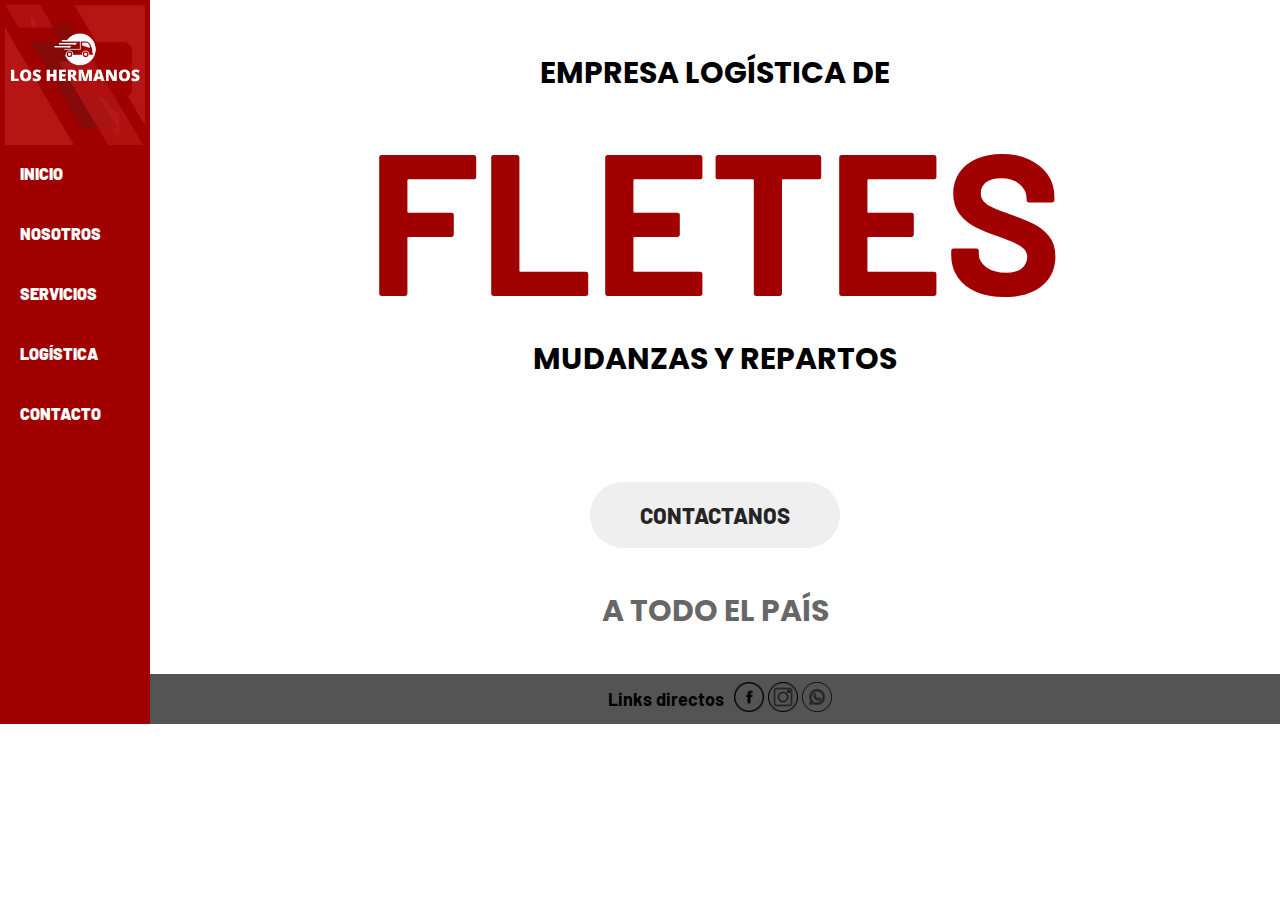
<file: index.html>
<!DOCTYPE html>
<html lang="es">
<head>
    <meta charset="UTF-8">
    <meta name="viewport" content="width=device-width, initial-scale=1.0">
    <title>Los Hermanos</title>
    <link rel="stylesheet" href="./css/style.css">
</head>
<body>
    <div class="gridIn">
        <header>
            <img src="./assets/img/logolh.png" alt="logoloshermanos">
            <nav>
                <ul>
                    <li><a href="#">INICIO</a></li>
                    <li><a href="./pages/nosotros.html">NOSOTROS</a></li>
                    <li><a href="./pages/servicios.html">SERVICIOS</a></li>
                    <li><a href="./pages/logistica.html">LOGÍSTICA</a></li>
                    <li><a href="./pages/contacto.html">CONTACTO</a></li>
                </ul>
            </nav>
        </header>
        <main>
                <section class="paginaPrincipal">
                    <h1>EMPRESA LOGÍSTICA DE</h1>
                    <h2>FLETES</h2>
                    <h3>MUDANZAS Y REPARTOS</h3>
                    <a class="boton" href="https://api.whatsapp.com/send?phone=543512684271&text=" target="_blank"><button class="boton">CONTACTANOS</button></a>
                    <h3 class="aTodoElPais">A TODO EL PAÍS</h3>
                </section>
        </main>
        <footer>
            <h3>Links directos</h3>
            <div>
                <a href="https://www.facebook.com/fletesymudanzasloshermanos" target="_blank"><img src="./assets/img/footer-face.png" alt="Logo facebook"></a>
                <a href="https://www.instagram.com/fletesloshermanoscba/" target="_blank"><img src="./assets/img/footer-insta.png" alt="Logo instagram"></a>
                <a href="https://api.whatsapp.com/send?phone=543512684271&text=" target="_blank"><img src="./assets/img/footer-wsp.png" alt="Logo whatsapp"></a>
            </div>
        </footer>
    </div>
    </body>

</html>
</file>
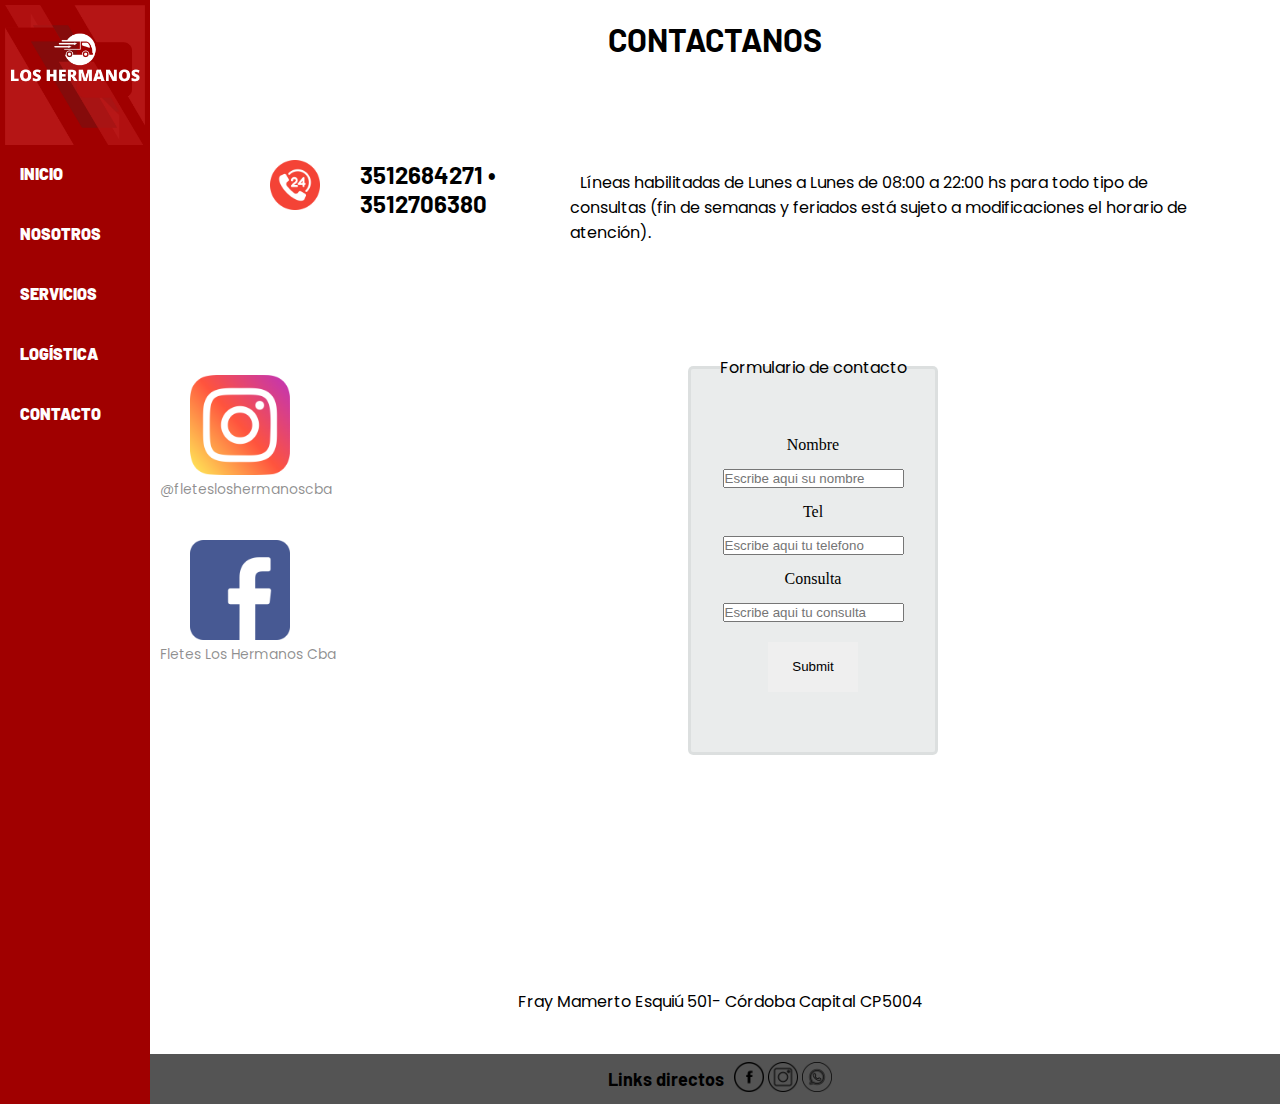
<file: pages/contacto.html>
<!DOCTYPE html>
<html lang="es">
<head>
    <meta charset="UTF-8">
    <meta name="viewport" content="width=device-width, initial-scale=1.0">
    <title>Los Hermanos</title>
    <link rel="stylesheet" href="../css/style.css">
</head>
<body>
    <div class="gridContac">
        <header>
            <img src="../assets/img/logolh.png" alt="logoloshermanos">
            <nav>
                <ul>
                    <li><a href="../index.html">INICIO</a></li>
                    <li><a href="../pages/nosotros.html">NOSOTROS</a></li>
                    <li><a href="../pages/servicios.html">SERVICIOS</a></li>
                    <li><a href="../pages/servicios.html">LOGÍSTICA</a></li>
                    <li><a href="#">CONTACTO</a></li>
                </ul>
            </nav>
        </header>
    <main class="maincontac">
        <H1 class="contacH1">CONTACTANOS</H1>
        <section class="telContacto">
            <div>
                <img src="../assets/img/24-horas.png" alt="imagendetelefono">
            </div>
            <div>
                <h2>3512684271 • 3512706380</h2>
            </div>
            <div>
                <p>Líneas habilitadas de Lunes a Lunes de 08:00 a 22:00 hs para todo tipo de consultas (fin de semanas y feriados está sujeto a modificaciones el horario de atención).</p>
            </div>
        </section>
        <section class="redes">
            <div>
                <figure>
                    <a href="https://www.instagram.com/fletesloshermanoscba/" target="_blank"><img src="../assets/img/instagram.png" alt="logo de instagram"></a>
                    <figcaption>@fletesloshermanoscba</figcaption>
                </figure>
            </div>
            <div>
                <figure>
                    <a href="https://www.facebook.com/fletesymudanzasloshermanos" target="_blank"><img src="../assets/img/facebook.png" alt="logo de facebook"></a>
                    <figcaption>Fletes Los Hermanos Cba</figcaption>
                </figure>
            </div>
        </section>
        <aside class="formulario">
            <form class="formu">
                <fieldset>
                    <legend>Formulario de contacto</legend>
                    <label for="nombre">Nombre</label>
                    <input type="text" id="nombre" placeholder="Escribe aqui su nombre" required>
                    <label for="numerodetel">Tel</label>
                    <input type="text" id="numerodetel" placeholder="Escribe aqui tu telefono" required>
                    <label for="consulta">Consulta</label>
                    <input type="text" id="consulta" placeholder="Escribe aqui tu consulta" required>
                    <input class="botonEnviar" type="submit">
                </fieldset>
            </form>
        </aside>
        <div class="mapa">
            <iframe src="https://www.google.com/maps/embed?pb=!1m18!1m12!1m3!1d3405.088281873186!2d-64.17437968485207!3d-31.411693681405687!2m3!1f0!2f0!3f0!3m2!1i1024!2i768!4f13.1!3m3!1m2!1s0x9432a29f8fd0f3ed%3A0xfbc570f7b34f6d85!2sFray%20Mamerto%20Esqui%C3%BA%20501%2C%20X5004AEK%20C%C3%B3rdoba!5e0!3m2!1ses-419!2sar!4v1690910436289!5m2!1ses-419!2sar" width="400" height="300" style="border:0;" allowfullscreen="" loading="lazy" referrerpolicy="no-referrer-when-downgrade"></iframe>
            <p>Fray Mamerto Esquiú 501- Córdoba Capital CP5004</p>
        </div>
    </main>
    <footer>
        <h3>Links directos</h3>
        <div>
            <a href="https://www.facebook.com/fletesymudanzasloshermanos" target="_blank"><img src="../assets/img/footer-face.png" alt="Logo facebook"></a>
            <a href="https://www.instagram.com/fletesloshermanoscba/" target="_blank"><img src="../assets/img/footer-insta.png" alt="Logo instagram"></a>
            <a href="https://api.whatsapp.com/send?phone=543512684271&text=" target="_blank"><img src="../assets/img/footer-wsp.png" alt="Logo whatsapp"></a>
        </div>
    </footer>
    </div>
</body>
</html>
</file>
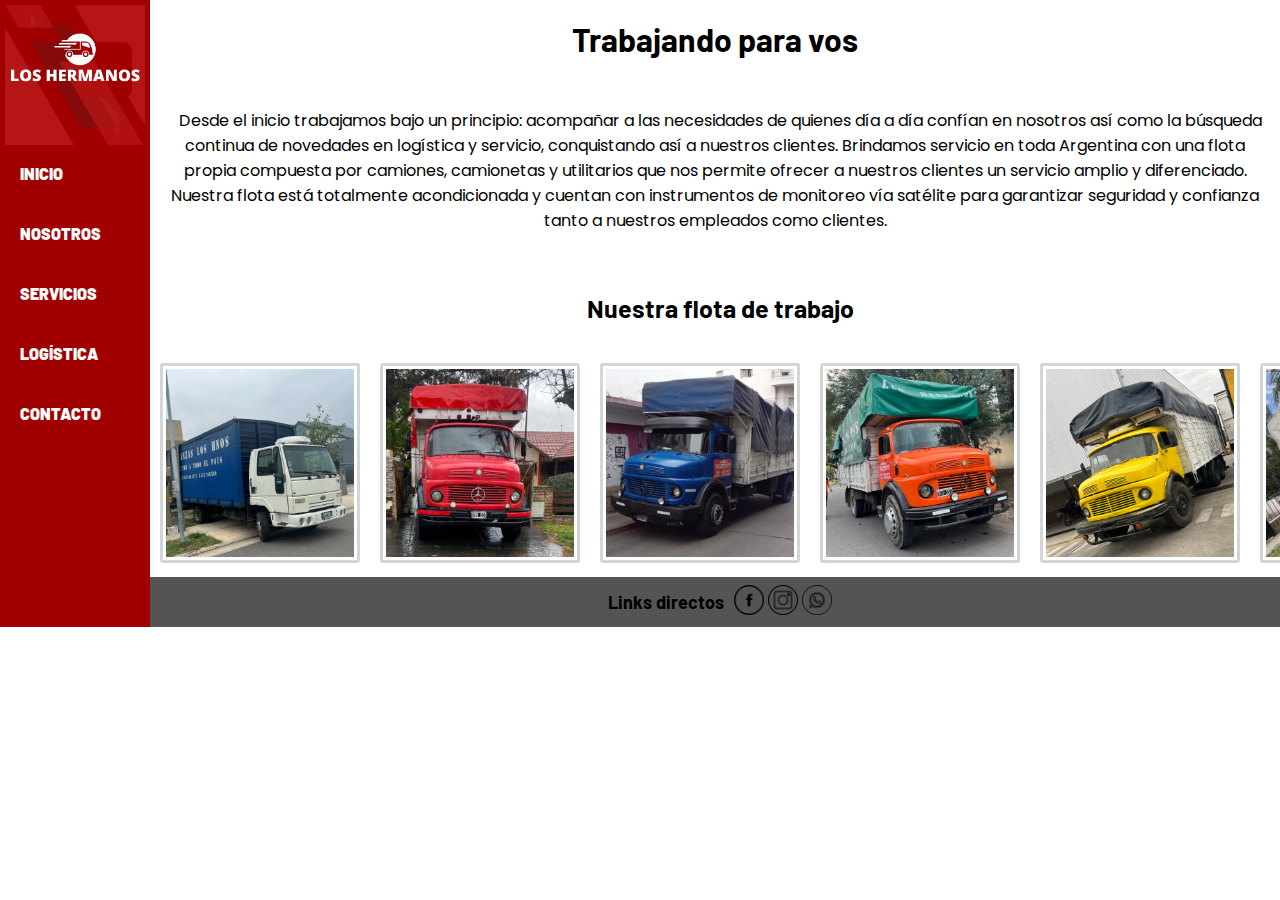
<file: pages/logistica.html>
<!DOCTYPE html>
<html lang="es">
<head>
    <meta charset="UTF-8">
    <meta name="viewport" content="width=device-width, initial-scale=1.0">
    <title>Los Hermanos</title>
    <link rel="stylesheet" href="../css/style.css">
</head>
<body>
    <div class="gridLogis">
        <header>
            <img src="../assets/img/logolh.png" alt="logoloshermanos">
            <nav>
                <ul>
                    <li><a href="../index.html">INICIO</a></li>
                    <li><a href="../pages/nosotros.html">NOSOTROS</a></li>
                    <li><a href="../pages/servicios.html">SERVICIOS</a></li>
                    <li><a href="#">LOGÍSTICA</a></li>
                    <li><a href="../pages/contacto.html">CONTACTO</a></li>
                </ul>
            </nav>
        </header>
    <main class="flota">
        <h1>Trabajando para vos</h1>
        <p>Desde el inicio trabajamos bajo un principio: acompañar a las necesidades de quienes día a día confían en nosotros así como la búsqueda continua de novedades en logística y servicio, conquistando así a nuestros clientes. Brindamos servicio en toda Argentina con una flota propia compuesta por camiones, camionetas y utilitarios que nos permite ofrecer a nuestros clientes un servicio amplio y diferenciado. Nuestra flota está totalmente acondicionada y cuentan con instrumentos de monitoreo vía satélite para garantizar seguridad y confianza tanto a nuestros empleados como clientes. </p>
        <h2>Nuestra flota de trabajo</h2>
        <div class="laFlota">
            <div>
                <img src="../assets/img/camionblanco.png" alt="camion blanco">
            </div>
            <div>
                <img src="../assets/img/camionrojo.png" alt="camion rojo">
            </div>
            <div>
                <img src="../assets/img/camionazul.png" alt="camion azul">
            </div>
            <div>
                <img src="../assets/img/camionnaran.png" alt="camion naranja">
            </div>
            <div>
                <img src="../assets/img/camionamarillo.png" alt="camion amarillo">
            </div>
            <div>
                <img src="../assets/img/f100celeste.png" alt="chata f100">
            </div>
            <div>
                <img src="../assets/img/f100dosc.png" alt="chata f100">
            </div>
            <div>
                <img src="../assets/img/fiorino.png" alt="chata fiorino">
            </div>
        </div>
    </main>
    <footer>
        <h3>Links directos</h3>
        <div>
            <a href="https://www.facebook.com/fletesymudanzasloshermanos" target="_blank"><img src="../assets/img/footer-face.png" alt="Logo facebook"></a>
            <a href="https://www.instagram.com/fletesloshermanoscba/" target="_blank"><img src="../assets/img/footer-insta.png" alt="Logo instagram"></a>
            <a href="https://api.whatsapp.com/send?phone=543512684271&text=" target="_blank"><img src="../assets/img/footer-wsp.png" alt="Logo whatsapp"></a>
        </div>
    </footer>
    </div>
</body>
</html>
</file>
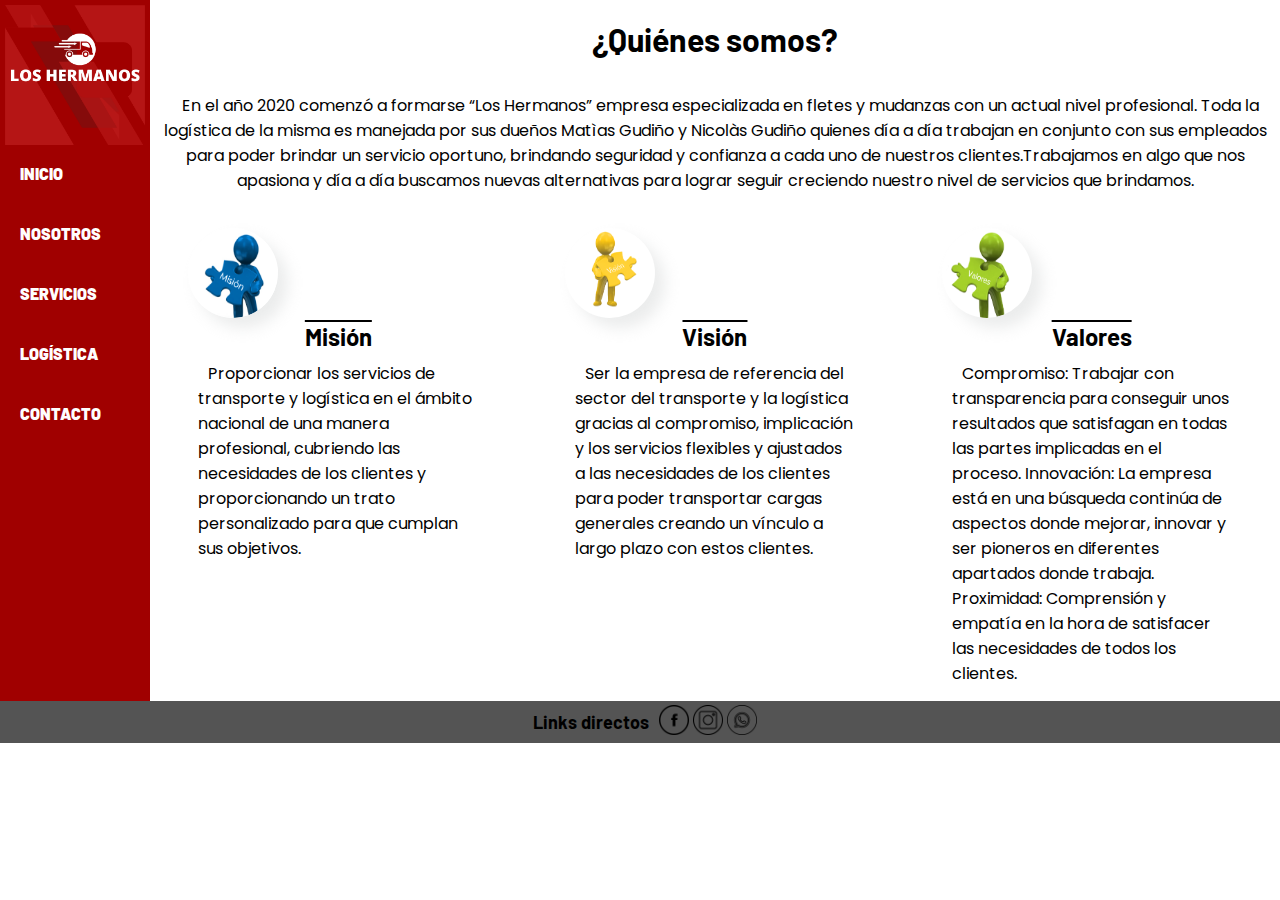
<file: pages/nosotros.html>
<!DOCTYPE html>
<html lang="es">
<head>
    <meta charset="UTF-8">
    <meta name="viewport" content="width=device-width, initial-scale=1.0">
    <title>Los Hermanos</title>
    <link rel="stylesheet" href="../css/style.css">
</head>
<body>
    <div class="gridNosotros">
        <header>
            <img src="../assets/img/logolh.png" alt="logoloshermanos">
            <nav>
                <ul>
                    <li><a href="../index.html">INICIO</a></li>
                    <li><a href="#">NOSOTROS</a></li>
                    <li><a href="../pages/nosotros.html">SERVICIOS</a></li>
                    <li><a href="../pages/logistica.html">LOGÍSTICA</a></li>
                    <li><a href="../pages/contacto.html">CONTACTO</a></li>
                </ul>
            </nav>
        </header>
    <main>
            <section class="nosotros1">
                <h1>¿Quiénes somos?</h1>
                <p>En el año 2020 comenzó a formarse “Los Hermanos” empresa especializada en fletes y mudanzas con un actual nivel profesional. Toda la logística de la misma es manejada por sus dueños Matìas Gudiño y Nicolàs Gudiño quienes día a día trabajan en conjunto con sus empleados para poder brindar un servicio oportuno, brindando seguridad y confianza a cada uno de nuestros clientes.Trabajamos en algo que nos apasiona y día a día buscamos nuevas alternativas para lograr seguir creciendo nuestro nivel de servicios que brindamos.</p>
            </section>
            <section class="misionVisionValores">
                <div>
                    <img src="../assets/img/mision.png" alt="Mision">
                    <h2>Misión</h2>
                    <p>Proporcionar los servicios de transporte y logística en el ámbito nacional de una manera profesional, cubriendo las necesidades de los clientes y proporcionando un trato personalizado para que cumplan sus objetivos.</p>
                </div>
                <div>
                    <img src="../assets/img/vision.png" alt="Vision">
                    <h2>Visión</h2>
                    <p>Ser la empresa de referencia del sector del transporte y la logística gracias al compromiso, implicación y los servicios flexibles y ajustados a las necesidades de los clientes para poder transportar cargas generales creando un vínculo a largo plazo con estos clientes.</p>
                </div>
                <div>
                    <img src="../assets/img/valores.png" alt="valores">
                    <h2>Valores</h2>
                    <p>Compromiso: Trabajar con transparencia para conseguir unos resultados que satisfagan en todas las partes implicadas en el proceso.
                        Innovación: La empresa está en una búsqueda continúa de aspectos donde mejorar, innovar y ser pioneros en diferentes apartados donde trabaja.
                        Proximidad: Comprensión y empatía en la hora de satisfacer las necesidades de todos los clientes.</p>
            </section>
        </div>
    </main>
    <footer>
        <h3>Links directos</h3>
        <div>
            <a href="https://www.facebook.com/fletesymudanzasloshermanos" target="_blank"><img src="../assets/img/footer-face.png" alt="Logo facebook"></a>
            <a href="https://www.instagram.com/fletesloshermanoscba/" target="_blank"><img src="../assets/img/footer-insta.png" alt="Logo instagram"></a>
            <a href="https://api.whatsapp.com/send?phone=543512684271&text=" target="_blank"><img src="../assets/img/footer-wsp.png" alt="Logo whatsapp"></a>
        </div>
    </footer>
    </div>
</body>
</html>
</file>
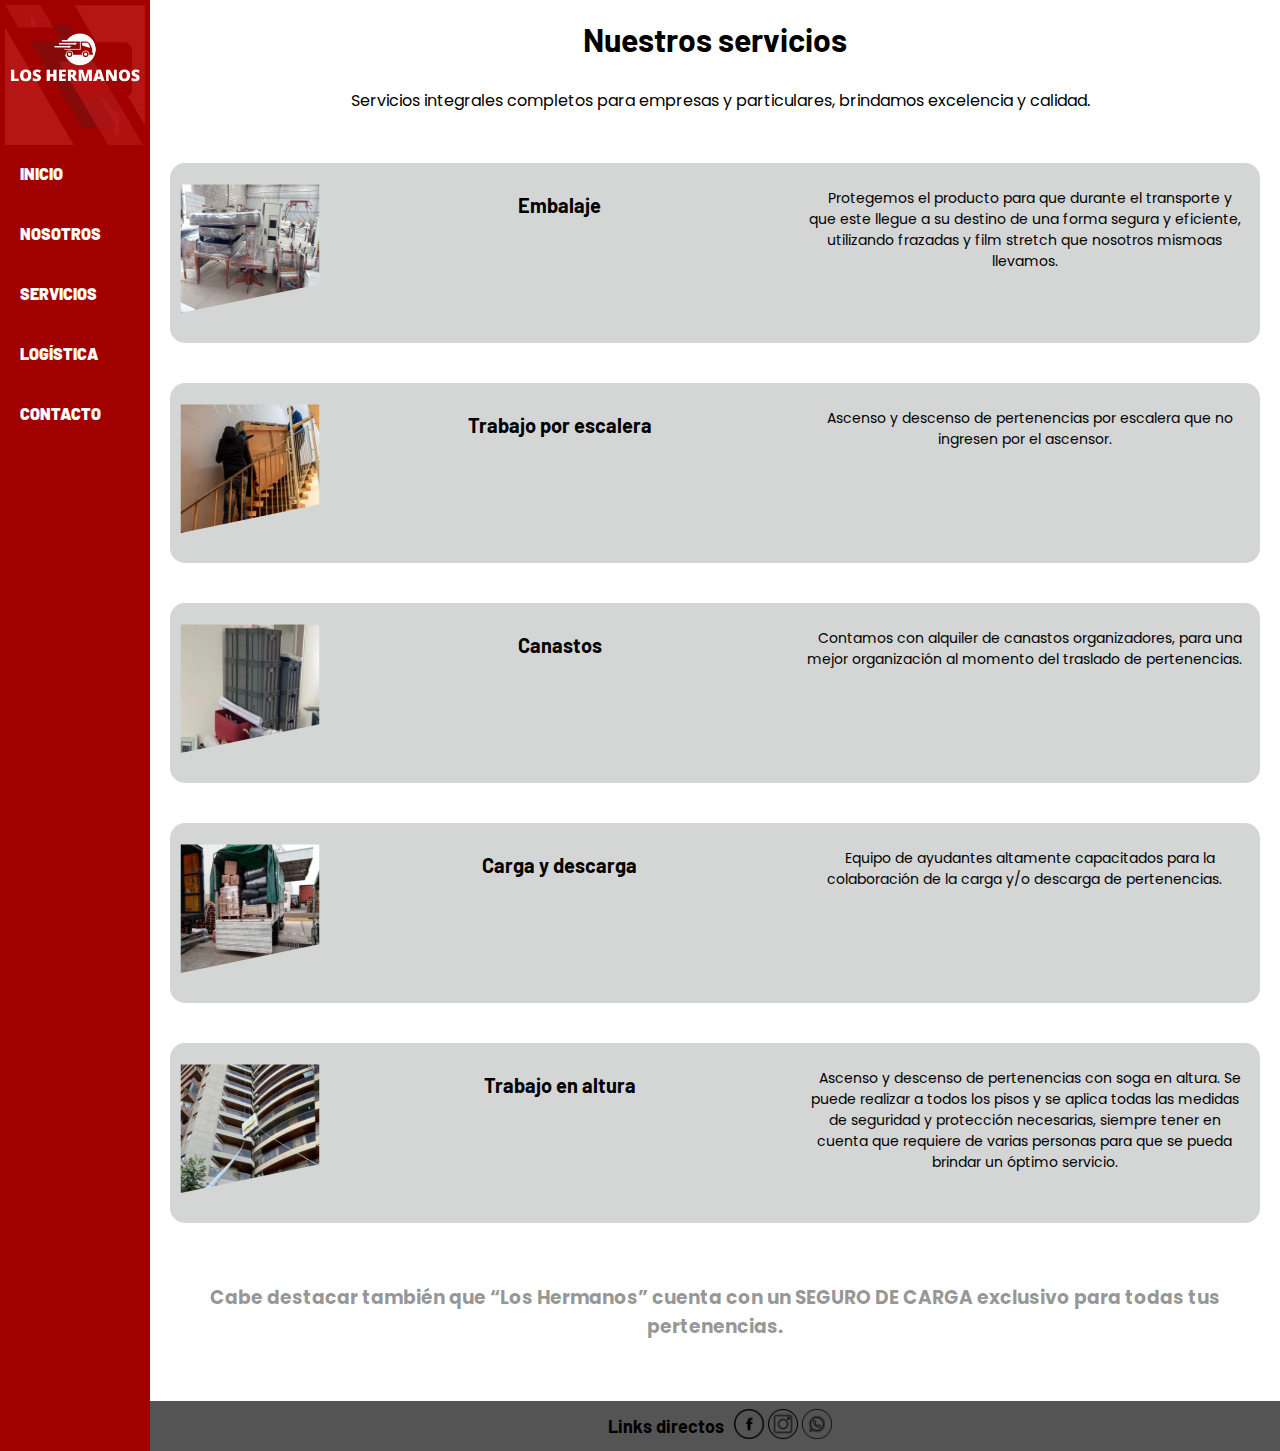
<file: pages/servicios.html>
<!DOCTYPE html>
<html lang="es">
<head>
    <meta charset="UTF-8">
    <meta name="viewport" content="width=device-width, initial-scale=1.0">
    <title>Los Hermanos</title>
    <link rel="stylesheet" href="../css/style.css">
</head>
<body>
    <div class="gridServi">
        <header>
            <img src="../assets/img/logolh.png" alt="logoloshermanos">
            <nav>
                <ul>
                    <li><a href="../index.html">INICIO</a></li>
                    <li><a href="../pages/nosotros.html">NOSOTROS</a></li>
                    <li><a href="#">SERVICIOS</a></li>
                    <li><a href="../pages/logistica.html">LOGÍSTICA</a></li>
                    <li><a href="../pages/contacto.html">CONTACTO</a></li>
                </ul>
            </nav>
        </header>
    <main>
        <section class="serUno">
            <h1>Nuestros servicios</h1>
            <p>Servicios integrales completos para empresas y particulares, brindamos excelencia y calidad.</p>
        </section>
        <section class="servicios">
            <div class="serviii">
                <img src="../assets/img/embalaje.png" alt="embalaje de pertenencias">
                <h2>Embalaje</h2>
                <p>Protegemos el producto para que durante el transporte y que este llegue a su destino de una forma segura y eficiente, utilizando frazadas y film stretch que nosotros mismoas llevamos.</p>
            </div>
            <div class="serviii">
                <img src="../assets/img/escalera.png" alt="trabajo por escalera">
                <h2>Trabajo por escalera</h2>
                <p>Ascenso y descenso de pertenencias por escalera que no ingresen por el ascensor.</p>
            </div>
            <div class="serviii">
                <img src="../assets/img/canastos.png" alt="alquiles de canastos">
                <h2>Canastos</h2>
                <p>Contamos con alquiler de canastos organizadores, para una mejor organización al momento del traslado de pertenencias.</p>
            </div>
            <div class="serviii">
                <img src="../assets/img/cargaydescarga.png" alt="carga y descarga de pertenencias">
                <h2>Carga y descarga</h2>
                <p>Equipo de ayudantes altamente capacitados para la colaboración de la carga y/o descarga de pertenencias.</p>
            </div>
            <div class="serviii">
                <img src="../assets/img/soga.png" alt="trabajo con soga en altura">
                <h2>Trabajo en altura</h2>
                <p>Ascenso y descenso de pertenencias con soga en altura. Se puede realizar a todos los pisos y se aplica todas las medidas de seguridad y protección necesarias, siempre tener en cuenta que requiere de varias personas para que se pueda brindar un óptimo servicio.</p>
            </div>
        </section>
        <h3 class="serTres"> Cabe destacar también que “Los Hermanos” cuenta con un SEGURO DE CARGA exclusivo para todas tus pertenencias.</h3>
    </main>
    <footer>
        <h3>Links directos</h3>
        <div>
            <a href="https://www.facebook.com/fletesymudanzasloshermanos" target="_blank"><img src="../assets/img/footer-face.png" alt="Logo facebook"></a>
            <a href="https://www.instagram.com/fletesloshermanoscba/" target="_blank"><img src="../assets/img/footer-insta.png" alt="Logo instagram"></a>
            <a href="https://api.whatsapp.com/send?phone=543512684271&text=" target="_blank"><img src="../assets/img/footer-wsp.png" alt="Logo whatsapp"></a>
        </div>
    </footer>
    </div>
</body>
</html>
</file>
<file: css/style.css>
@import url('https://fonts.googleapis.com/css2?family=Barlow:wght@400;800&family=Poppins:ital,wght@0,400;1,200;1,700&display=swap');
* {
    margin: 0%;
    padding: 0%;
    box-sizing: border-box;
}
/*header*/
header {
    background-color: #a00000;
    grid-area: header;
    height: 100%;
}
header img {
    height: 9.375rem;
    width: 9.375rem;
    padding: .3125rem;
}
ul{
    list-style: none;
    padding: .625rem;
    display: flex;
    flex-direction: column;
    gap: 2.5rem;
    justify-content: center;
}
ul a {
    color: rgb(255, 254, 254);
    text-decoration: none;
    font-family: 'Barlow', sans-serif;
    font-weight: 900;
    padding: .625rem;
}
/* main */
main {
    display: grid;
    grid-area: main;
}
.paginaPrincipal {
    width: 100%;
    height: 100%;
}

button {
    font-family: 'Barlow', sans-serif;
    font-weight: 800;
    font-size: 1.375rem;
    color: rgba(0, 0, 0, 0.863);
    background-color: solid #9d9e9e11 ;
    padding: 1.25rem 3.125rem;
    border: #9d9e9e11 1.25rem;
    border-radius: 3.125rem;
    margin-top: 6.25rem;
}
.boton {
    text-decoration: none;
    display: flex;
    flex-direction: row;
    justify-content: center;
}
.paginaPrincipal h1 {
    display: flex;
    justify-content: center;
    font-size: 1.875rem;
    color: #000000;
    font-family: 'Poppins', sans-serif;
    margin-top: 3.125rem;
}
.paginaPrincipal h2 {
    display: flex;
    justify-content: center;
    font-size: 200px;
    color: #a00000;
    font-family: 'Barlow', sans-serif;
}

.paginaPrincipal h3 {
    font-size: 1.875rem;
    display: flex;
    justify-content: center;
    font-family: 'Poppins', sans-serif;
}
.aTodoElPais {
    font-size: 1.25rem;
    font-family: 'Poppins', sans-serif;
    color: #0000009c;
    margin: 2.5rem 0rem;
    display: flex;
    justify-content: center;
}
p {
    font-family: 'Poppins', sans-serif;
    text-indent: .625rem;
    padding: .625rem;
}
.gridIn {
    display: grid;
    width: 100%;
    grid-template-columns: 9.375rem auto 5rem;
    grid-template-rows: 20% 20% 20% 20% auto 3.125rem;
    grid-template-areas: 
    "header main main"
    "header main main"
    "header main main"
    "header main main"
    "header main main"
    "header footer footer"
    ;
}
.nosotros1 h1{
    width: 100%;
    font-family: 'Barlow', sans-serif;
    text-align: center;
    margin:  1.25rem 0rem ;
}
.nosotros1 p {
    width: 100%;
    font-family: 'Poppins', sans-serif;
    text-align: center;
    margin: 1.5625rem 0rem;
}
.misionVisionValores {
    width: 100%;
    height: auto;
    display: flex;
    justify-content: space-around;
}
.misionVisionValores div img{
    height: 5.625rem;
    width:5.625rem;
    border-radius: 50%;
    box-shadow: .625rem .625rem .9375rem #d4d6d679;
}
.misionVisionValores div p {
    width: 18.75rem;
    height: 18.75rem;
    font-size: 1rem;
    text-align: left;
}
.misionVisionValores div h2 {
    font-family: 'Barlow', sans-serif;
    text-align: center;
    text-decoration: overline;
}

.gridNosotros {
    display: grid;
    width: 100%;
    height: auto;
    grid-template-columns: 9.375remn auto;
    grid-template-rows: 20% 20% 20% 20%  auto 3.125rem;
    grid-template-areas: 
    "header main"
    "header main"
    "header main"
    "header main"
    "header main"
    "header footer"
    ;
}

.serUno h1 {
    width: 100%;
    font-family: 'Barlow', sans-serif;
    text-align: center;
    margin: 1.25rem 0rem;
}
.serUno p {
    width: 100%;
    font-family: 'Poppins', sans-serif;
    text-align: center;
    margin: 1.25rem 0rem;
}
.servicios img {
    height: 9.375rem;
    width: 9.375rem;
    margin: .9375rem .3125rem;
}
.servicios h2 {
    height: 100%;
    width: 100%;
    font-family: 'Barlow', sans-serif;
    text-align: center;
    font-size: 1.25rem;
    margin: 1.875rem .3125rem;
}
.servicios p {
    height: 6.25rem;
    width: 100%;
    font-size: .875rem;
    font-family: 'Poppins', sans-serif;
    text-align: center;
    margin: .9375rem .3125rem;
}
.serviii {
    display: flex;
    height: 13.75rem;
    justify-content: center;
    background-color: #D4D6D6;
    border: white solid 1.25rem;
    border-radius: 2.1875rem;
}
.serTres {
    width: 100%;
    font-family: 'Poppins', sans-serif;
    text-align: center;
    color: #0000006b;
    margin: 2.5rem 0rem;
    justify-self: center;
}
.gridServi {
    display: grid;
    width: 100%;
    height: auto;
    grid-template-columns: 9.375rem auto ;
    grid-template-rows: 20% 20% 20% 20% auto 3.125rem;
    grid-template-areas: 
    "header main main"
    "header main main"
    "header main main"
    "header main main"
    "header main main"
    "header footer footer"
    ;
    row-gap: 1.25rem;
}
.flota h1 {
    width: 100%;
    font-family: 'Barlow', sans-serif;
    text-align: center;
    margin: 1.25rem 0rem;
}
.flota p {
    width: 100%;
    font-family: 'Poppins', sans-serif;
    text-align: center;
    margin: 1.25rem 0rem;
}
.flota h2 {
    height: 100%;
    width: 100%;
    font-family: 'Barlow', sans-serif;
    text-align: center;
    font-size: 1.5625rem;
    margin: 1.875rem .3125rem;
}
.flota div img {
    height: 12.5rem;
    width: 12.5rem;
    padding: .1875rem;
    border: .1875rem solid #D4D6D6;
    border-radius: .1875rem;
    margin: .625rem
}
.laFlota {
    display: flex;
    overflow-x: scroll;
}
.gridLogis {
    display: grid;
    width: 100%;
    height: auto;
    grid-template-columns: 9.375rem auto ;
    grid-template-rows: 20% 20% 20% 20% auto 3.125rem;
    grid-template-areas: 
    "header main main"
    "header main main"
    "header main main"
    "header main main"
    "header main main"
    "header footer footer"
    ;
}
.contacH1 {
    width: 100%;
    font-family: 'Barlow', sans-serif;
    text-align: center;
    margin: 1.25rem 0rem;
    grid-area: contactanos;
}
.telContacto {
    grid-area: tels;
    display: flex;
    margin: 5rem;
}
.telContacto  img {
    height: 3.125rem;
    width: 3.125rem;
    margin-left: 2.5rem;
}
.telContacto h2 {
    font-family: 'Barlow', sans-serif;
    height: 3.125rem;
    width: 12.5rem;
    margin-left: 2.5rem;
}
.telContacto p {
    font-family: 'Poppins', sans-serif;
}

fieldset {
    background-color: #c3c9c959;
    height: 25rem;
    width: 15.625rem;
    margin: 1.25rem;
    border: 3px solid #c3c9c959;
    border-radius: .3125rem;
    display: flex;
    flex-direction: column;
    justify-content: center;
    align-items: center;
    gap: .9375rem;
}
.formulario {
    grid-area: formulario;
}
.formulario legend {
font-size: 1rem;
font-family: 'Poppins', sans-serif;
text-align: center;
}
.mapa {
    grid-area: mapa;
}
.mapa iframe {
    width: 100%;
    height: 12.5rem;
}
.mapa p {
    width: 100%;
    text-align: center;
    margin-bottom: 1.875rem;
}
aside {
    grid-area: aside;
    height: auto;
    width: auto;
}
.redes {
    grid-area: redes;
}
.redes img {
    height: 6.25rem;
    width: 6.25rem;
    margin: 2.5rem 1.25rem 0rem 2.5rem;
}
.redes figcaption {
    font-size: .875rem;
    font-family: 'Poppins', sans-serif;
    margin: 0rem .625rem;
    color: #00000071;
}

.botonEnviar {
    height: 3.125rem;
    width: 5.625rem;
    padding: 5px;
    margin: .3125rem;
    border: #9d9e9e;
}
.maincontac {
    display: grid;
}
.gridContac {
    display: grid;
    width: 100%;
    height: auto;
    grid-template-columns: 9.375rem auto .625rem ;
    grid-template-rows: 20% 20% 20% 20% auto 3.125rem;
    grid-template-areas: 
    "header main main"
    "header main main"
    "header main main"
    "header main main"
    "header main main"
    "header footer footer"
    ;
} 
.maincontac {
    display: grid;
    width: 100%;
    height: auto;
    grid-template-columns: auto auto auto auto ;
    grid-template-rows: 5rem auto auto auto ;
    grid-template-areas:
    "contactanos contactanos contactanos contactanos"
    "tels tels tels tels"
    "redes redes formulario formulario"
    "mapa mapa mapa mapa";
}
/* footer */
footer {
    background: #000000ab;
    width: 100%;
    height: auto;
    display: flex;
    align-items: center;
    justify-content: center;
    grid-area: footer;
}
footer h3 {
    text-align: center;
    font-size: 1.125rem;
    font-family: 'Barlow', sans-serif;
    padding: .625rem;
    color: #000000;
}
footer img {
    height: 1.875rem;
    width: 1.875rem;
}

@media (max-width: 1024px){

}

/**@media (max-width: 768px){
    heder {
        flex-direction: row;
    }
}

@media (max-width: 320px) {

}**/
</file>
